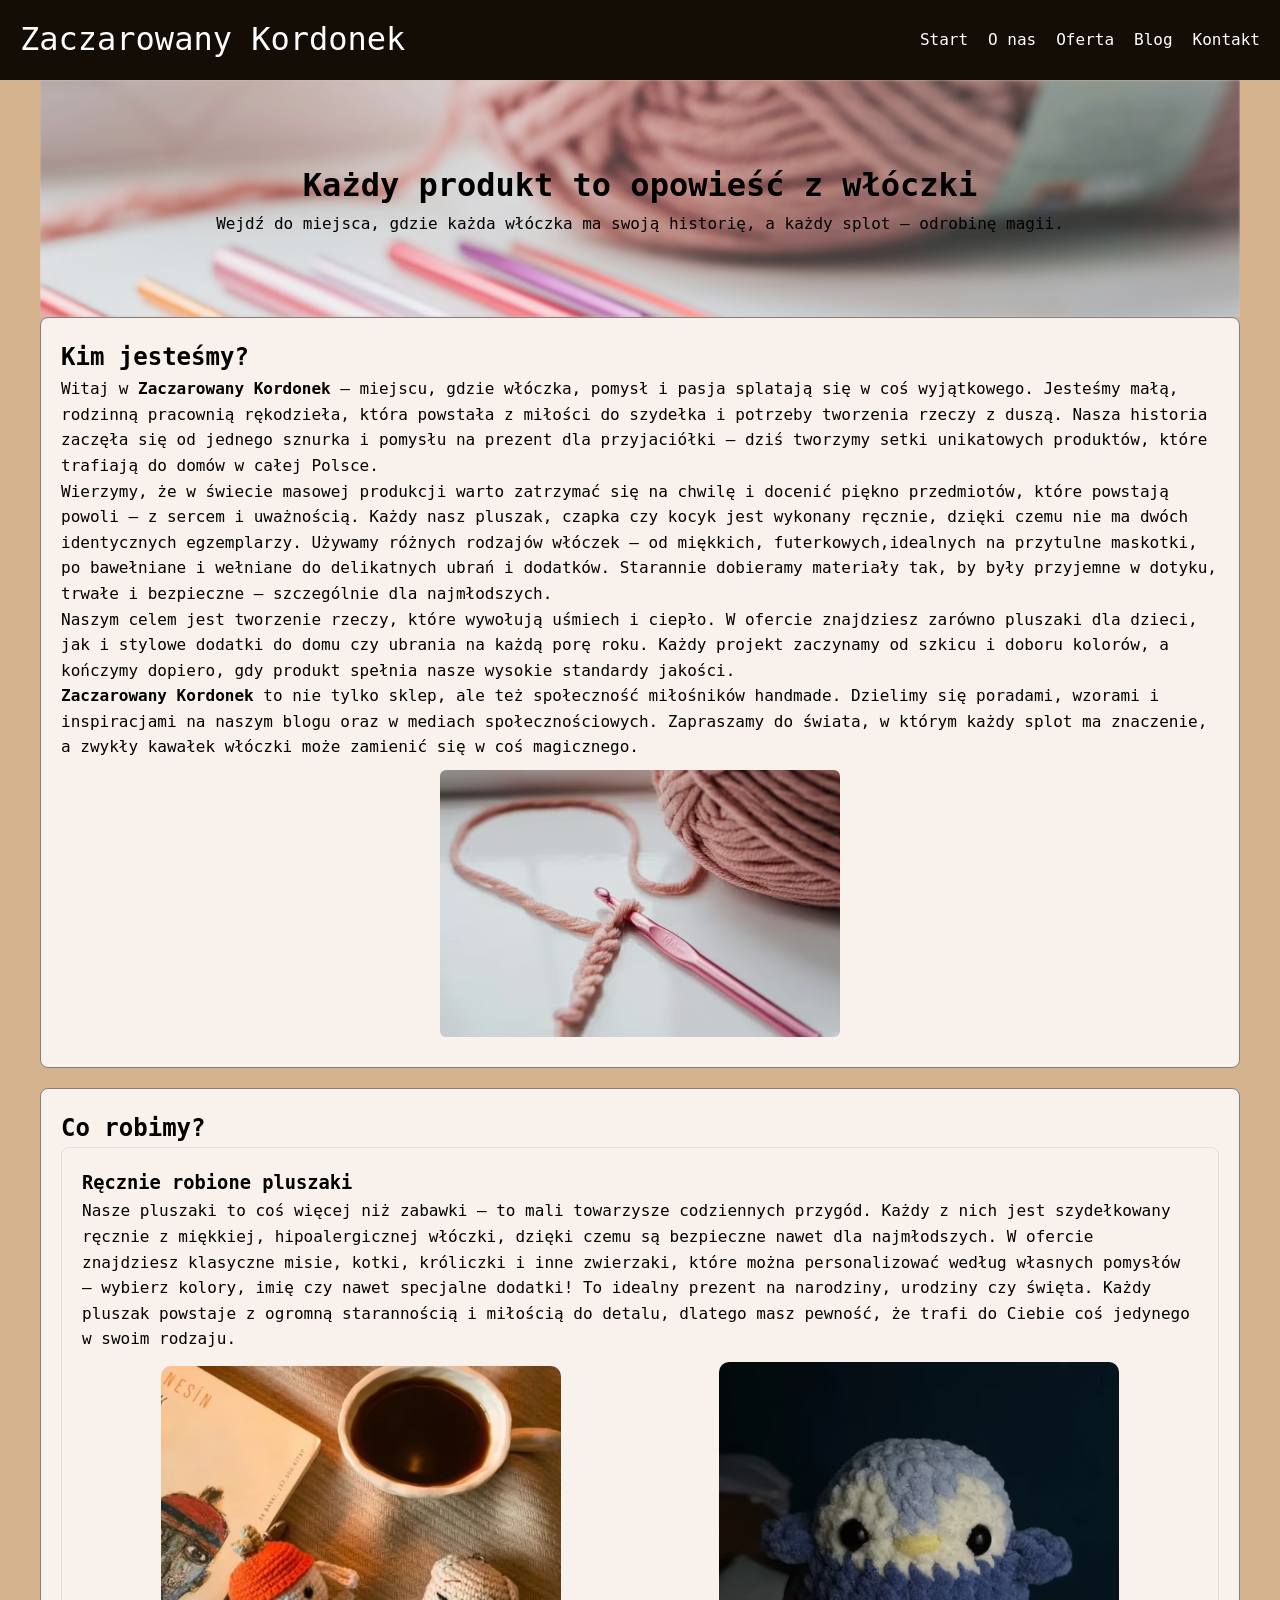
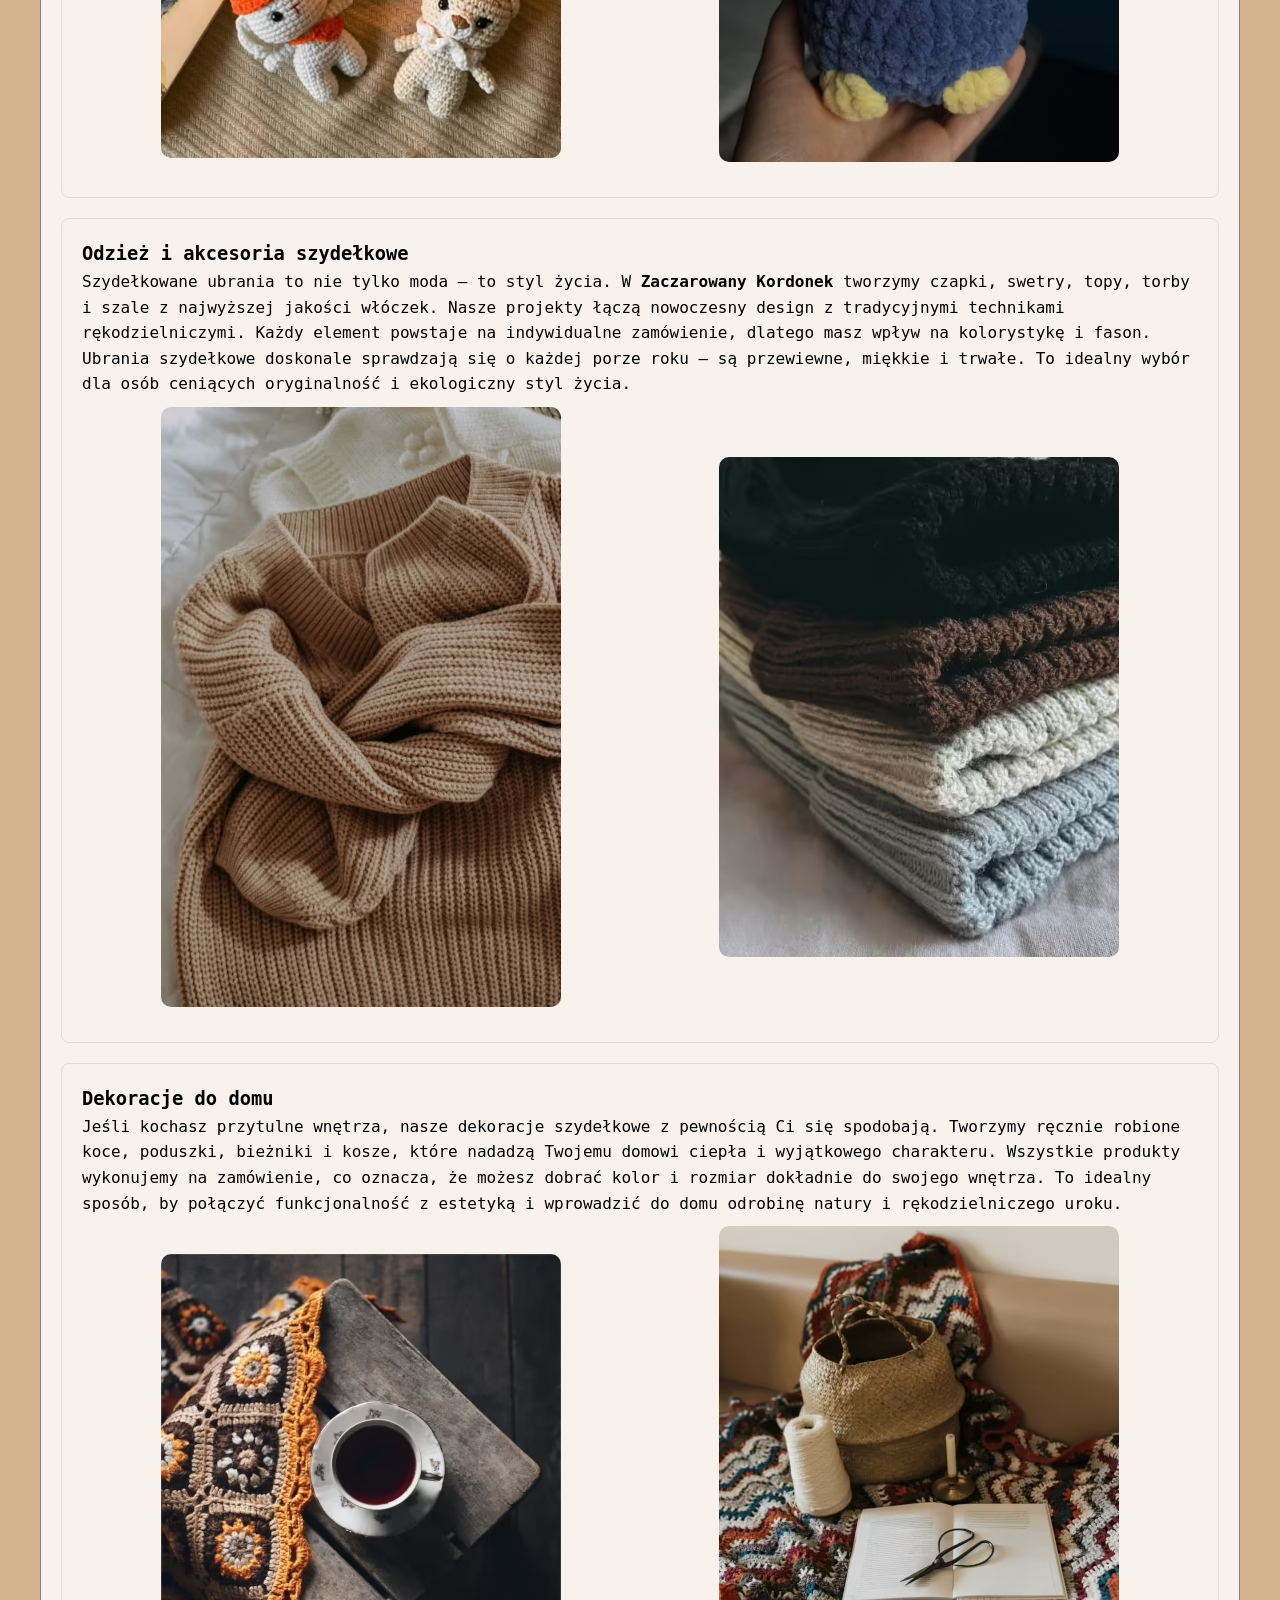
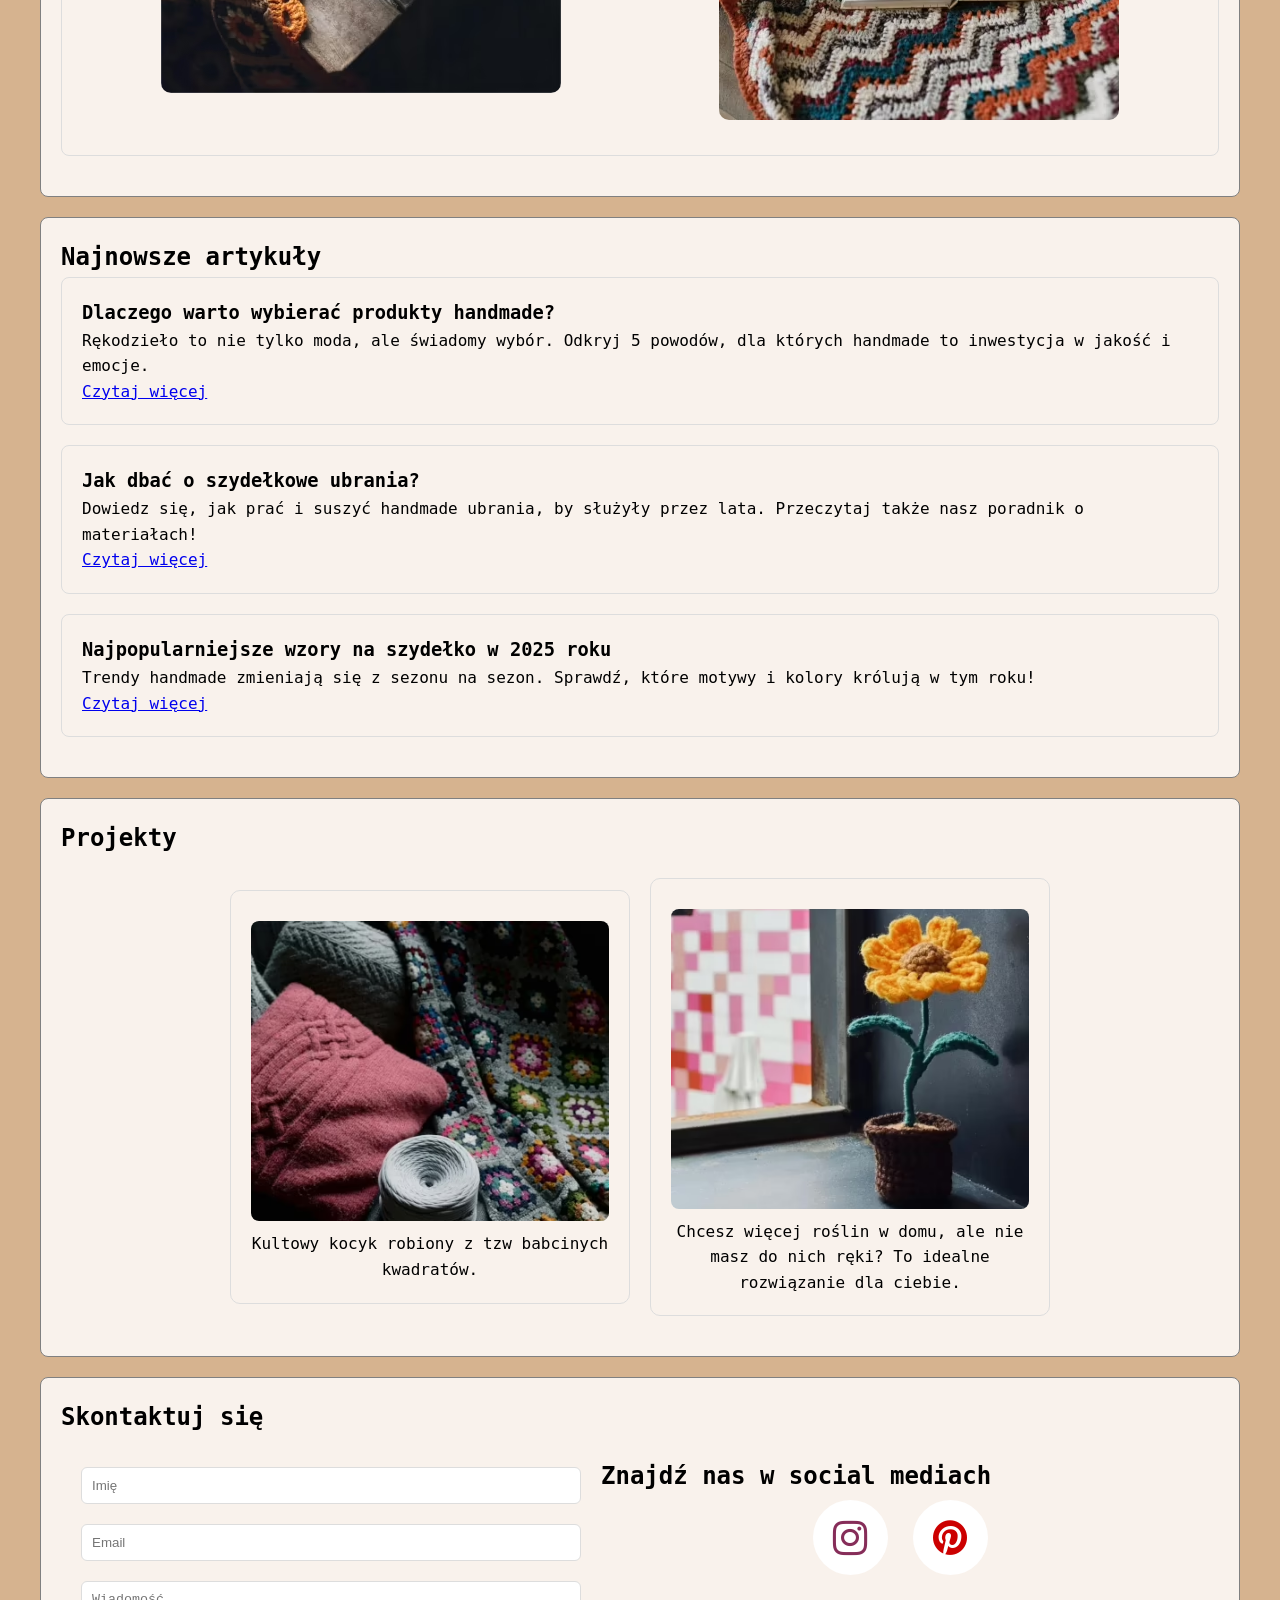
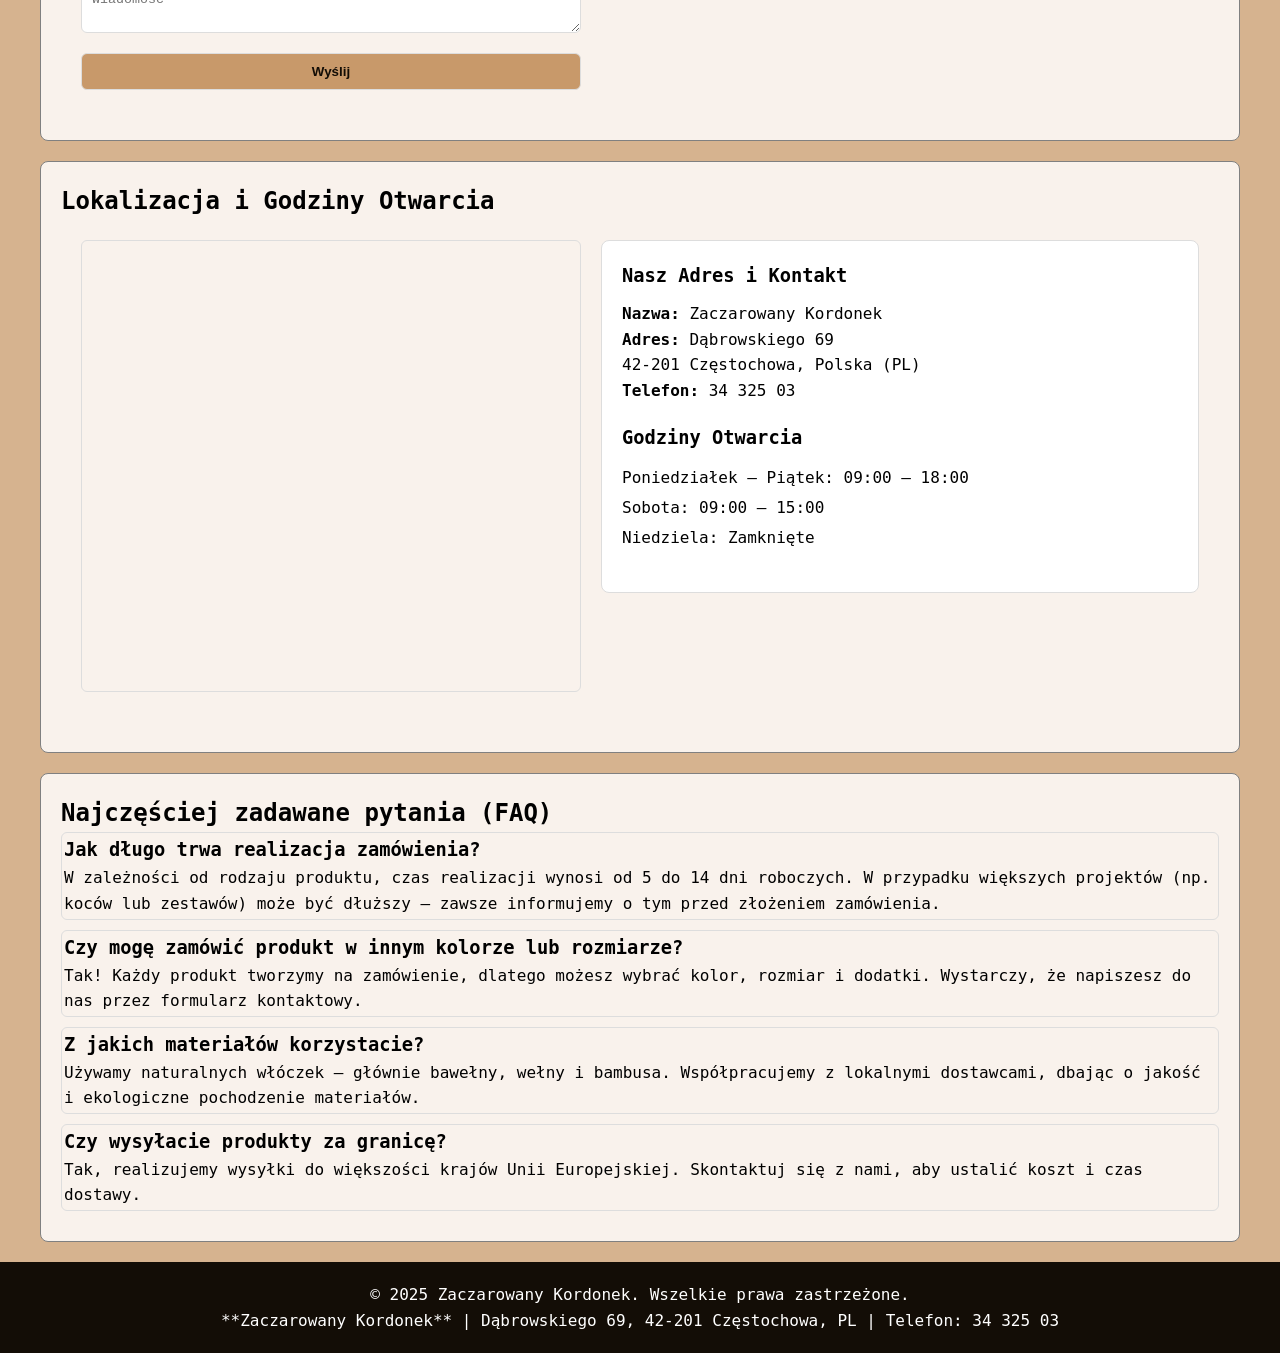
<file: index.html>
<!DOCTYPE html>
<html lang="pl">
<head>
    <meta charset="UTF-8">
    <title>Zaczarowany Kordonek – handmade z włóczki i kordonka</title>
    <meta name="description" content="Handmade z włóczki: pluszaki, ubrania i dekoracje szydełkowe tworzone z pasją i dbałością o każdy detal.">
    <meta name="keywords" content="handmade, szydełko, włóczka, kordonek, pluszaki, rękodzieło, ubrania handmade, dekoracje szydełkowe">
    
    <meta name="viewport" content="width=device-width, initial-scale=1.0">
    
    <meta property="og:url" content="https://agencjusz.github.io">
    <meta property="og:type" content="website">
    <meta property="og:title" content="Zaczarowany Kordonek – handmade z włóczki i kordonka">
    <meta property="og:description" content="Handmade z włóczki: pluszaki, ubrania i dekoracje szydełkowe tworzone z pasją i dbałością o każdy detal.">
    <meta property="og:image" content="https://opengraph.b-cdn.net/production/images/c59d06ad-e4f7-4e43-93e9-5e539d0e61a9.jpg?token=Z2WF72sDPuRyOZ38iSuP1wD0strvzkoqnNZTZDruboQ&height=1800&width=1200&expires=33297564434">
    
    <meta name="twitter:card" content="summary_large_image">
    <meta property="twitter:domain" content="agencjusz.github.io">
    <meta property="twitter:url" content="https://agencjusz.github.io">
    <meta name="twitter:title" content="Zaczarowany Kordonek – handmade z włóczki i kordonka">
    <meta name="twitter:description" content="Handmade z włóczki: pluszaki, ubrania i dekoracje szydełkowe tworzone z pasją i dbałością o każdy detal.">
    <meta name="twitter:image" content="https://opengraph.b-cdn.net/production/images/c59d06ad-e4f7-4e43-93e9-5e539d0e61a9.jpg?token=Z2WF72sDPuRyOZ38iSuP1wD0strvzkoqnNZTZDruboQ&height=1800&width=1200&expires=33297564434">

    <link rel="preconnect" href="https://fonts.googleapis.com">
    <link rel="preconnect" href="https://fonts.gstatic.com" crossorigin>
    
    <link rel="preload" as="image" href="baner.avif" fetchpriority="high">

    <link rel="stylesheet" href="style.css">
    
    <link rel="stylesheet" href="https://maxcdn.bootstrapcdn.com/font-awesome/4.5.0/css/font-awesome.min.css" media="print" onload="this.media='all'">
    <noscript><link rel="stylesheet" href="https://maxcdn.bootstrapcdn.com/font-awesome/4.5.0/css/font-awesome.min.css"></noscript>

    <script type="application/ld+json">
    {
        "@context": "https://schema.org",
        "@type": "LocalBusiness",
        "name": "Zaczarowany Kordonek",
        "image": "https://opengraph.b-cdn.net/production/images/c59d06ad-e4f7-4e43-93e9-5e539d0e61a9.jpg?token=Z2WF72sDPuRyOZ38iSuP1wD0strvzkoqnNZTZDruboQ&height=1800&width=1200&expires=3329756443",
        "url": "https://agencjusz.github.io",
        "telephone": "+48 34 325 03 00",
        "priceRange": "$$",
        "address": {
            "@type": "PostalAddress",
            "streetAddress": "Dąbrowskiego 69",
            "addressLocality": "Częstochowa",
            "postalCode": "42-201",
            "addressCountry": "PL"
        },
        "geo": {
            "@type": "GeoCoordinates",
            "latitude": 50.82116,
            "longitude": 19.11156
        },
        "openingHoursSpecification": [{
            "@type": "OpeningHoursSpecification",
            "dayOfWeek": ["Monday", "Tuesday", "Wednesday", "Thursday", "Friday"],
            "opens": "09:00",
            "closes": "18:00"
        },{
            "@type": "OpeningHoursSpecification",
            "dayOfWeek": "Saturday",
            "opens": "09:00",
            "closes": "15:00"
        }],
        "sameAs": [
            "https://www.facebook.com/zaczarowany_kordonek",
            "https://www.instagram.com/zaczarowany_kordonek/"
        ]
    }
    </script>
    
    <!-- Google Tag Manager -->
<script>(function(w,d,s,l,i){w[l]=w[l]||[];w[l].push({'gtm.start':
new Date().getTime(),event:'gtm.js'});var f=d.getElementsByTagName(s)[0],
j=d.createElement(s),dl=l!='dataLayer'?'&l='+l:'';j.async=true;j.src=
'https://www.googletagmanager.com/gtm.js?id='+i+dl;f.parentNode.insertBefore(j,f);
})(window,document,'script','dataLayer','GTM-KBNRZ6XG');</script>
<!-- End Google Tag Manager -->

    
</head>
<body>

<header>
    <div class="logo">Zaczarowany Kordonek</div>
    <nav id="main-nav">
        <ul>
            <li><a href="#">Start</a></li>
            <li><a href="#my">O nas</a></li>
            <li><a href="#oferta">Oferta</a></li>
            <li><a href="#artykuly">Blog</a></li>
            <li><a href="#kontakt">Kontakt</a></li>
        </ul>
    </nav>
</header>

<main class="container">
<section class="hero">
    <h1>Każdy produkt to opowieść z włóczki</h1>
    <p>Wejdź do miejsca, gdzie każda włóczka ma swoją historię, a każdy splot – odrobinę magii.</p>
</section>

<section id="my" class="about">
    <h2>Kim jesteśmy?</h2>
    <p>
        Witaj w <strong>Zaczarowany Kordonek</strong> – miejscu, gdzie włóczka, pomysł i pasja splatają się w coś wyjątkowego. 
        Jesteśmy małą, rodzinną pracownią rękodzieła, która powstała z miłości do szydełka i potrzeby tworzenia rzeczy z duszą. Nasza historia zaczęła się od jednego sznurka i pomysłu na prezent dla przyjaciółki – dziś tworzymy setki unikatowych produktów, które trafiają do domów w całej Polsce.
    </p>
    <p>
        Wierzymy, że w świecie masowej produkcji warto zatrzymać się na chwilę i docenić piękno przedmiotów, 
        które powstają powoli – z sercem i uważnością. Każdy nasz pluszak, czapka czy kocyk jest wykonany ręcznie, dzięki czemu nie ma dwóch identycznych egzemplarzy. Używamy różnych rodzajów włóczek – od miękkich, futerkowych,idealnych na przytulne maskotki, po bawełniane i wełniane do delikatnych ubrań i dodatków. Starannie dobieramy materiały tak, by były przyjemne w dotyku, trwałe i bezpieczne – szczególnie dla najmłodszych.
    </p>
    <p>
        Naszym celem jest tworzenie rzeczy, które wywołują uśmiech i ciepło. W ofercie znajdziesz zarówno 
        pluszaki dla dzieci, jak i stylowe dodatki do domu czy ubrania na każdą porę roku. Każdy projekt zaczynamy 
        od szkicu i doboru kolorów, a kończymy dopiero, gdy produkt spełnia nasze wysokie standardy jakości.
    </p>
    <p>
        <strong>Zaczarowany Kordonek</strong> to nie tylko sklep, ale też społeczność miłośników handmade. 
        Dzielimy się poradami, wzorami i inspiracjami na naszym blogu oraz w mediach społecznościowych. 
        Zapraszamy do świata, w którym każdy splot ma znaczenie, a zwykły kawałek włóczki może zamienić się 
        w coś magicznego.
    </p>
    <img src="szydelko.avif" alt="szydelko" loading="lazy">
</section>

<section id="oferta" class="services">
    <h2>Co robimy?</h2>
    <div class="service">
        <h3>Ręcznie robione pluszaki</h3>
        <p>
            Nasze pluszaki to coś więcej niż zabawki – to mali towarzysze codziennych przygód. 
            Każdy z nich jest szydełkowany ręcznie z miękkiej, hipoalergicznej włóczki, dzięki czemu 
            są bezpieczne nawet dla najmłodszych. W ofercie znajdziesz klasyczne misie, kotki, 
            króliczki i inne zwierzaki, które można personalizować według własnych pomysłów – wybierz kolory, 
            imię czy nawet specjalne dodatki! To idealny prezent na narodziny, urodziny czy święta. 
            Każdy pluszak powstaje z ogromną starannością i miłością do detalu, dlatego masz pewność, 
            że trafi do Ciebie coś jedynego w swoim rodzaju.
        </p>
        <div class="service-images">
            <img src="misie.avif" alt="maskotki" loading="lazy">
            <img src="pingwin.avif" alt="pingwin" loading="lazy">
        </div>
    </div>
    <div class="service">
        <h3>Odzież i akcesoria szydełkowe</h3>
        <p>
            Szydełkowane ubrania to nie tylko moda – to styl życia. W <strong>Zaczarowany Kordonek</strong> 
            tworzymy czapki, swetry, topy, torby i szale z najwyższej jakości włóczek. Nasze projekty łączą 
            nowoczesny design z tradycyjnymi technikami rękodzielniczymi. Każdy element powstaje na indywidualne 
            zamówienie, dlatego masz wpływ na kolorystykę i fason. Ubrania szydełkowe doskonale sprawdzają się 
            o każdej porze roku – są przewiewne, miękkie i trwałe. To idealny wybór dla osób ceniących oryginalność 
            i ekologiczny styl życia.
        </p>
        <div class="service-images">
            <img src="sweter.avif" alt="sweter" loading="lazy">
            <img src="czapki.avif" alt="czapka" loading="lazy">
        </div>
    </div>
    <div class="service">
        <h3>Dekoracje do domu</h3>
        <p>
            Jeśli kochasz przytulne wnętrza, nasze dekoracje szydełkowe z pewnością Ci się spodobają. 
            Tworzymy ręcznie robione koce, poduszki, bieżniki i kosze, które nadadzą Twojemu domowi ciepła 
            i wyjątkowego charakteru. Wszystkie produkty wykonujemy na zamówienie, co oznacza, że możesz dobrać 
            kolor i rozmiar dokładnie do swojego wnętrza. To idealny sposób, by połączyć funkcjonalność 
            z estetyką i wprowadzić do domu odrobinę natury i rękodzielniczego uroku.
        </p>
        <div class="service-images">
            <img src="koc.avif" alt="koc" loading="lazy">
            <img src="koc2.avif" alt="koc2" loading="lazy">
        </div>
    </div>
</section>

<section id="artykuly" class="blog">
    <h2>Najnowsze artykuły</h2> 
    <div class="blog-articles">
        <article>
            <h3>Dlaczego warto wybierać produkty handmade?</h3>
            <p>Rękodzieło to nie tylko moda, ale świadomy wybór. Odkryj 5 powodów, 
            dla których handmade to inwestycja w jakość i emocje.</p>
            <a href="#">Czytaj więcej</a>
        </article>
        <article>
            <h3>Jak dbać o szydełkowe ubrania?</h3>
            <p>Dowiedz się, jak prać i suszyć handmade ubrania, by służyły przez lata. 
            Przeczytaj także nasz poradnik o materiałach!</p>
            <a href="#">Czytaj więcej</a>
        </article>
        <article>
            <h3>Najpopularniejsze wzory na szydełko w 2025 roku</h3>
            <p>Trendy handmade zmieniają się z sezonu na sezon. Sprawdź, które motywy i kolory królują w tym roku!</p>
            <a href="#">Czytaj więcej</a>
        </article>
    </div>
</section>

<section class="portfolio">
    <h2>Projekty</h2>
    <div class="project_wrap">
        <div class="project">
            <img src="kocb.avif" alt="koc" loading="lazy">
            <p>Kultowy kocyk robiony z tzw babcinych kwadratów.</p>
        </div>
        <div class="project">
            <img src="kwiatek.avif" alt="kwiatek" loading="lazy">
            <p>Chcesz więcej roślin w domu, ale nie masz do nich ręki? To idealne rozwiązanie dla ciebie.</p>
        </div>
    </div>
</section>

<section id="kontakt" class="contact">
    <h2>Skontaktuj się</h2>
    <div class="contact-container">
        <form>
            <input type="text" placeholder="Imię">
            <input type="email" placeholder="Email">
            <textarea placeholder="Wiadomość"></textarea>
            <button>Wyślij</button>
        </form>
        <div class="social">
            <h2>Znajdź nas w social mediach</h2>
            <div class="icons">
                <button class="icon-btn instagram" aria-label="Instagram">
                    <i class="fa fa-instagram"></i>
                </button>
                <button class="icon-btn pinterest" aria-label="Pinterest">
                    <i class="fa fa-pinterest"></i>
                </button>
            </div>
        </div>
    </div>
</section>
    
<section id="lokalizacja" class="location">
    <h2>Lokalizacja i Godziny Otwarcia</h2>
    <div class="location-container">
        <div class="map-wrapper">
            <iframe 
                src="https://maps.google.com/maps?q=D%C4%85browskiego%2069%20Cz%C4%99stochowa%2042-201&t=&z=15&ie=UTF8&iwloc=&output=embed" 
                width="100%" 
                height="450" 
                style="border:0;" 
                allowfullscreen="" 
                loading="lazy" 
                title="Mapa lokalizacji Zaczarowany Kordonek"
                referrerpolicy="no-referrer-when-downgrade">
            </iframe>
            </div>
        
        <div class="details">
            <h3>Nasz Adres i Kontakt</h3>
            <p>
                <strong>Nazwa:</strong> Zaczarowany Kordonek<br>
                <strong>Adres:</strong> Dąbrowskiego 69<br>
                42-201 Częstochowa, Polska (PL)<br>
                <strong>Telefon:</strong> 34 325 03
            </p>
            
            <h3>Godziny Otwarcia</h3>
            <ul>
                <li>Poniedziałek – Piątek: 09:00 – 18:00</li>
                <li>Sobota: 09:00 – 15:00</li>
                <li>Niedziela: Zamknięte</li>
            </ul>
        </div>
    </div>
</section>
    
<section class="faq">
    <h2>Najczęściej zadawane pytania (FAQ)</h2>

    <div class="faq-questions">
        <div class="question">
            <h3>Jak długo trwa realizacja zamówienia?</h3>
            <p>W zależności od rodzaju produktu, czas realizacji wynosi od 5 do 14 dni roboczych. 
            W przypadku większych projektów (np. koców lub zestawów) może być dłuższy – zawsze informujemy o tym przed złożeniem zamówienia.</p>
        </div>

        <div class="question">
            <h3>Czy mogę zamówić produkt w innym kolorze lub rozmiarze?</h3>
            <p>Tak! Każdy produkt tworzymy na zamówienie, dlatego możesz wybrać kolor, rozmiar i dodatki. 
            Wystarczy, że napiszesz do nas przez formularz kontaktowy.</p>
        </div>

        <div class="question">
            <h3>Z jakich materiałów korzystacie?</h3>
            <p>Używamy naturalnych włóczek – głównie bawełny, wełny i bambusa. Współpracujemy z lokalnymi dostawcami, 
            dbając o jakość i ekologiczne pochodzenie materiałów.</p>
        </div>

        <div class="question">
            <h3>Czy wysyłacie produkty za granicę?</h3>
            <p>Tak, realizujemy wysyłki do większości krajów Unii Europejskiej. Skontaktuj się z nami, 
            aby ustalić koszt i czas dostawy.</p>
        </div>
    </div>
</section>

</main>
<footer>
    <p>© 2025 Zaczarowany Kordonek. Wszelkie prawa zastrzeżone.</p>
    <p>**Zaczarowany Kordonek** | Dąbrowskiego 69, 42-201 Częstochowa, PL | Telefon: 34 325 03</p>
</footer>
  <script src="//code.tidio.co/b549vge7rq1qmkozau3epecvm6vb358g.js" defer></script>

   <script id="Cookiebot" src="https://consent.cookiebot.com/uc.js" data-cbid="c1d9bab1-08c5-41ae-8389-dc026226410f" data-blockingmode="auto" type="text/javascript" defer></script>
  

</body>
</html>
</file>
<file: style.css>
header,nav ul{flex-direction:column;display:flex}*,nav ul{padding:0}.hero::after,.hero::before{content:"";position:absolute;top:0;left:0;right:0;bottom:0;z-index:-1}.hero h2,.logo{font-size:32px}img,nav,nav ul li a{display:block}.portfolio .project img,img{object-fit:cover;width:100%}.hero,.social h3,footer,nav{text-align:center}*{margin:0;box-sizing:border-box}body{font-family:'DejaVu Sans Mono',sans-serif;font-display:swap;line-height:1.6;background-color:#d6b38f}header{background-color:#130d06;color:#fff;padding:20px;justify-content:center;align-items:center}.logo{min-height:40px;line-height:1.2}nav{width:100%;padding-top:15px}nav ul{list-style:none}nav ul li{margin:5px 0;border-bottom:1px solid #c8996a4d;border-radius:0}nav ul li:last-child{border-bottom:none}nav ul li a{color:#fff;text-decoration:none;padding:10px 0}nav ul li:hover{background-color:#c8996a}.hero{position:relative;padding:80px 20px;color:#000;overflow:hidden}.hero::before{background-image:url(baner.avif);background-size:cover;background-position:center;filter:blur(1px)}.hero::after{background-color:rgba(255,255,255,.2)}.hero h2{margin-bottom:20px}.container{margin:0 auto;max-width:1200px}.portfolio h2,.social h3{margin-bottom:20px}.about,.blog,.blog article,.contact,.faq,.location,.location-container,.portfolio,.portfolio .project,.services,.services .service{padding:20px;margin-bottom:20px;background-color:#f9f2ec;border:1px solid gray;border-radius:8px}.blog article,.portfolio .project,.services .service{border-color:#ddd}img{max-width:400px;height:auto;margin:10px auto;border-radius:6px}.services .service{display:flex;flex-direction:column;column-gap:10px}.services .service-images{display:flex;flex-wrap:wrap;flex-direction:column;justify-content:center;align-items:center}.services .service-images img{width:100%;max-width:400px;margin-bottom:15px;border-radius:10px;transition:transform .3s}.portfolio .project:hover,.services .service-images img:hover{transform:scale(1.03)}.faq,.portfolio{display:flex;flex-direction:column;justify-content:center}.portfolio .project_wrap{display:flex;flex-wrap:wrap;flex-direction:column;justify-content:center;align-items:center;gap:20px;width:100%;max-width:1200px}.portfolio .project{display:flex;flex-direction:column;align-items:center;max-width:100%;border:1px solid #ddd;border-radius:10px;padding:20px;text-align:center}.portfolio .project img{height:300px;border-radius:8px;margin-bottom:10px}.contact-container,.location-container{display:flex;flex-direction:column;justify-content:center;align-items:center;gap:20px;flex-wrap:wrap;border:none;background-color:transparent;padding:0}.details,.icon-btn{background-color:#fff}.contact form{flex:1 1 100%;display:flex;flex-direction:column;width:100%;max-width:500px}.contact form button,.contact form input,.contact form textarea{display:block;width:100%;margin:10px 0;padding:10px;border:1px solid #ddd;border-radius:6px}.contact form button{background:#c8996a;color:#130d06;font-weight:700;cursor:pointer;transition:background .3s}.contact form button:hover{background:#b9895a}.social{flex:1 1 100%;justify-content:center}.icons{display:flex;column-gap:15px;justify-content:center}.icon-btn{width:75px;height:75px;margin:5px;border:0;border-radius:50%;cursor:pointer;font-size:40px;display:flex;align-items:center;justify-content:center;transition:transform .2s,background-color .3s,color .3s}.details,.map-wrapper{width:100%;border:1px solid #ddd}.icon-btn:hover{transform:scale(1.1);color:#fff}.instagram{color:#862d59}.pinterest{color:#c00}.instagram:hover{background-color:#862d59}.pinterest:hover{background-color:#c00}.map-wrapper{flex:1 1 100%;max-width:100%;border-radius:6px;overflow:hidden}.map-wrapper iframe{display:block}.details{flex:1 1 100%;padding:20px;border-radius:8px}.details h3{margin-top:0;margin-bottom:10px}.details p,.details ul{margin-bottom:20px;list-style:none;padding-left:0}.details ul li{padding:2px 0}.faq .questions{display:flex;flex-wrap:wrap;justify-content:center;margin-bottom:10px}.faq .question{padding:2px;margin-bottom:10px;background-color:#f9f2ec;border:1px solid #ddd;border-radius:6px}footer{background:#130d06;color:#fff;padding:20px}h1{font-size:2em}@media (min-width:901px){header,nav ul{flex-direction:row}header{justify-content:space-between;align-items:center}nav{padding-top:0;width:auto}nav ul li{margin-left:20px;border-bottom:none}nav ul li a{padding:0}.services .service-images{flex-direction:row;justify-content:space-around}.services .service-images img{width:45%}.portfolio .project_wrap{flex-direction:row;gap:20px}.portfolio .project{max-width:400px}.contact-container,.location-container{flex-direction:row;justify-content:space-between;align-items:flex-start;padding:20px}.contact form{flex:1 1 400px;max-width:500px}.social{flex:1 1 200px;margin-top:0}.map-wrapper{flex:2 1 300px;max-width:500px}.details{flex:1 1 250px;width:auto}}@media (max-width:600px){.hero{padding:60px 15px}.about p{font-size:15px}}
</file>
